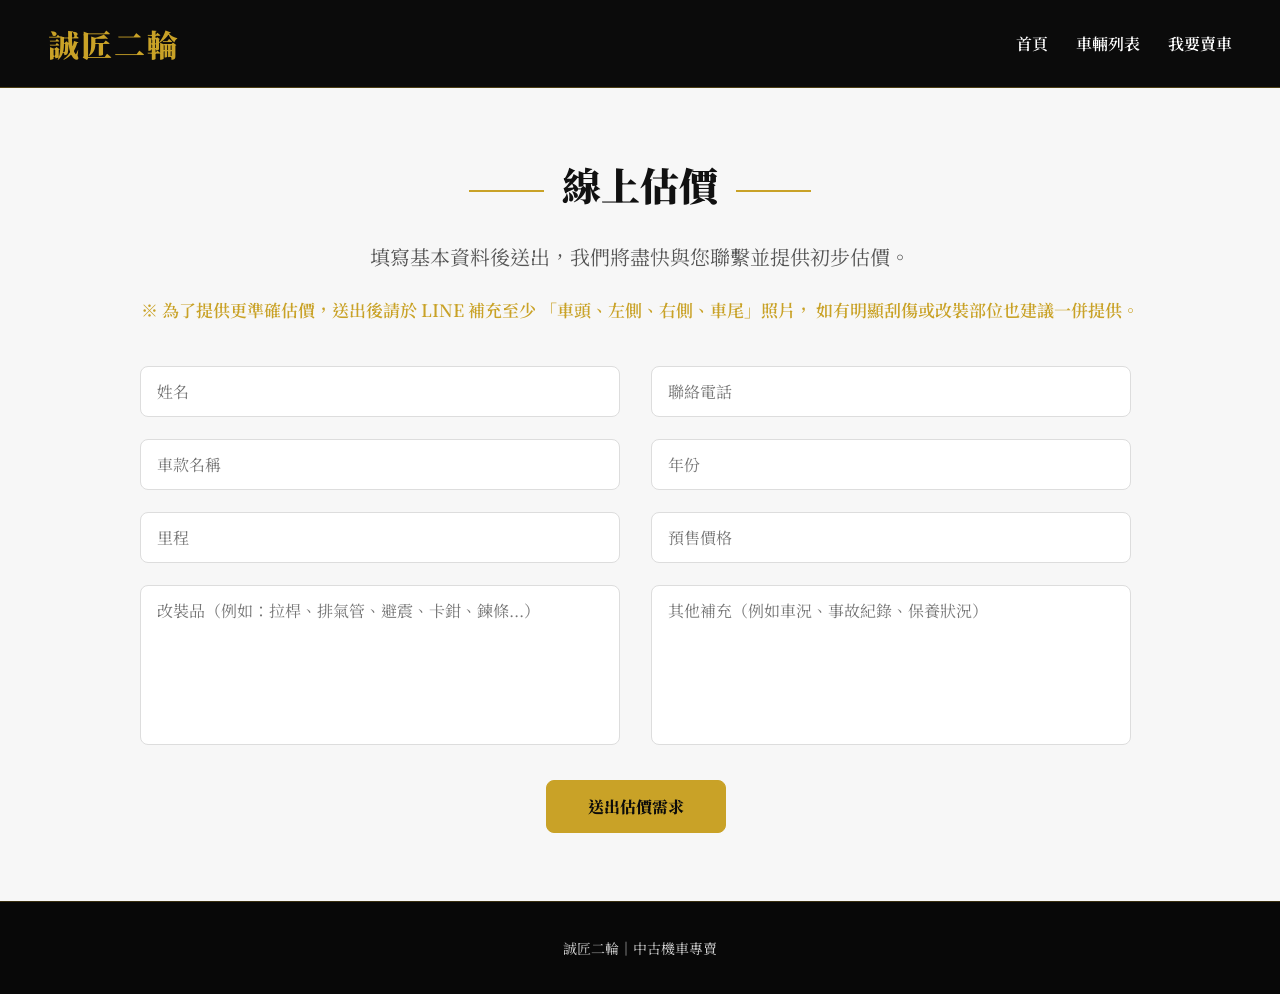
<file: sell.html>
<!DOCTYPE html>
<html lang="zh-Hant">
<head>
  <meta charset="UTF-8">
  <meta name="viewport" content="width=device-width, initial-scale=1.0">
  <title>我要賣車｜誠匠二輪</title>
  <link rel="stylesheet" href="style.css">
</head>

<body>

<header class="navbar">
  <div class="logo">誠匠二輪</div>
  <nav>
    <a href="index.html">首頁</a>
    <a href="inventory.html">車輛列表</a>
    <a href="sell.html">我要賣車</a>
    <a href="admin.html" id="adminBtn" style="display:none;">後台</a>
  </nav>
</header>

<section class="section">
  <h2>線上估價</h2>

  <div style="
    max-width:1000px;
    margin:auto;
    text-align:center;
  ">

    <p style="
      font-size:20px;
      line-height:2;
      margin-bottom:18px;
      color:#555;
    ">
      填寫基本資料後送出，我們將盡快與您聯繫並提供初步估價。
    </p>

    <p style="
      font-size:17px;
      line-height:1.8;
      color:#c9a227;
      font-weight:600;
      margin-bottom:40px;
    ">
      ※ 為了提供更準確估價，送出後請於 LINE 補充至少
      「車頭、左側、右側、車尾」照片，
      如有明顯刮傷或改裝部位也建議一併提供。
    </p>

    <div style="
      display:grid;
      grid-template-columns:1fr 1fr;
      gap:22px;
      align-items:start;
    ">

      <input id="name" class="search-box" placeholder="姓名">
      <input id="phone" class="search-box" placeholder="聯絡電話">

      <input id="bike" class="search-box" placeholder="車款名稱">
      <input id="year" class="search-box" placeholder="年份">

      <input id="km" class="search-box" placeholder="里程">
      <input id="price" class="search-box" placeholder="預售價格">

      <textarea
  id="mods"
  class="search-box"
  placeholder="改裝品（例如：拉桿、排氣管、避震、卡鉗、鍊條...）"
  style="
    min-height:160px;
    resize:none;
  "
></textarea>

      <textarea
        id="note"
        class="search-box"
        placeholder="其他補充（例如車況、事故紀錄、保養狀況）"
        style="
          min-height:160px;
          resize:none;
        "
      ></textarea>

    </div>

    <button id="sendBtn" class="btn" style="
      margin-top:35px;
      min-width:180px;
    ">
      送出估價需求
    </button>

  </div>
</section>

<footer class="footer">
  <p>誠匠二輪｜中古機車專賣</p>
</footer>

<script>
if (localStorage.getItem("isAdmin") === "true") {
  document.getElementById("adminBtn").style.display = "inline-block";
}

document.getElementById("sendBtn").addEventListener("click", () => {
  const name = document.getElementById("name").value;
  const phone = document.getElementById("phone").value;
  const bike = document.getElementById("bike").value;
  const year = document.getElementById("year").value;
  const km = document.getElementById("km").value;
  const price = document.getElementById("price").value;
  const mods = document.getElementById("mods").value;
  const note = document.getElementById("note").value;

  const text = encodeURIComponent(
`您好，我想估價賣車：

姓名：${name}
聯絡電話：${phone}
車款：${bike}
年份：${year}
里程：${km}
預售價格：${price}
改裝品：${mods}
備註：${note}

請再補充：
車頭 / 左側 / 右側 / 車尾 照片，
以利更精準估價，謝謝。`
  );

  const lineLink = `https://line.me/R/ti/p/~cj.motor?text=${text}`;
  window.open(lineLink, "_blank");
});
</script>

</body>
</html>
</file>
<file: style.css>
@import url('https://fonts.googleapis.com/css2?family=Noto+Serif+TC:wght@400;500;600;700;800;900&display=swap');

:root {
  --black: #080808;
  --black-soft: #111111;
  --gold: #c9a227;
  --gold-light: #e6cc78;
  --white: #ffffff;
  --bg: #f7f7f7;
  --text: #111111;
  --gray: #666666;
  --line: rgba(201, 162, 39, 0.35);
}

* {
  box-sizing: border-box;
}

html {
  scroll-behavior: smooth;
}

body {
  margin: 0;
  overflow-x: hidden;
  color: var(--text);
  background: var(--bg);
  font-family: "Noto Serif TC", "PingFang TC", "Microsoft JhengHei", serif;
}

img {
  max-width: 100%;
}

button,
input,
select,
textarea {
  font: inherit;
}

button,
a {
  -webkit-tap-highlight-color: transparent;
}

/* 導覽列 */

.navbar {
  position: sticky;
  top: 0;
  z-index: 1000;
  display: flex;
  align-items: center;
  justify-content: space-between;
  gap: 24px;
  padding: 21px 48px;
  background: rgba(7, 7, 7, 0.98);
  border-bottom: 1px solid var(--line);
}

.logo {
  color: var(--gold);
  font-size: 31px;
  font-weight: 900;
  letter-spacing: 2px;
  text-decoration: none;
  white-space: nowrap;
}

.navbar nav {
  display: flex;
  align-items: center;
  gap: 28px;
}

.navbar nav > a,
.about-trigger {
  padding: 0;
  color: white;
  font-size: 16px;
  font-weight: 600;
  white-space: nowrap;
  text-decoration: none;
  background: transparent;
  border: 0;
  cursor: pointer;
}

.navbar nav > a:hover,
.about-trigger:hover {
  color: var(--gold);
}

.about-menu {
  position: relative;
}

.about-trigger span {
  display: inline-block;
  margin-left: 4px;
  transition: transform 0.2s ease;
}

.about-menu:hover .about-trigger span,
.about-menu:focus-within .about-trigger span,
.about-menu.is-open .about-trigger span {
  transform: rotate(180deg);
}

.about-dropdown {
  position: absolute;
  top: calc(100% + 18px);
  right: 0;
  z-index: 10;
  display: none;
  width: 240px;
  padding: 10px;
  background: #111111;
  border: 1px solid rgba(201, 162, 39, 0.4);
  border-radius: 10px;
  box-shadow: 0 18px 45px rgba(0, 0, 0, 0.35);
}

.about-menu:hover .about-dropdown,
.about-menu:focus-within .about-dropdown,
.about-menu.is-open .about-dropdown {
  display: block;
}

.about-dropdown a {
  display: block;
  padding: 12px 13px;
  color: white;
  font-size: 15px;
  line-height: 1.45;
  text-decoration: none;
  border-radius: 7px;
}

.about-dropdown a:hover {
  color: var(--gold-light);
  background: rgba(201, 162, 39, 0.14);
}

/* 首頁主視覺 */

.hero {
  min-height: 82vh;
  display: flex;
  align-items: center;
  justify-content: space-between;
  gap: 80px;
  padding: 78px 8%;
  color: white;
  background:
    radial-gradient(circle at 80% 42%, rgba(201, 162, 39, 0.16), transparent 30%),
    linear-gradient(135deg, #050505 0%, #121212 48%, #070707 100%);
}

.hero-left {
  flex: 0 0 45%;
}

.hero-right {
  flex: 0 0 47%;
}

.hero-right img {
  width: 100%;
  max-width: 560px;
  display: block;
  object-fit: cover;
  border-radius: 18px;
  box-shadow: 0 25px 60px rgba(0, 0, 0, 0.55);
}

.hero-label,
.section-kicker {
  margin: 0 0 10px;
  color: var(--gold);
  font-size: 14px;
  font-weight: 800;
  letter-spacing: 2.5px;
}

.hero h1 {
  margin: 10px 0 20px;
  font-size: 63px;
  font-weight: 900;
  line-height: 1.22;
}

.hero p:not(.hero-label) {
  color: #dddddd;
  font-size: 20px;
  line-height: 1.9;
}

/* 按鈕 */

.btn {
  display: inline-block;
  margin: 10px 8px 0 0;
  padding: 14px 28px;
  color: #0b0b0b;
  font-size: 16px;
  font-weight: 800;
  text-decoration: none;
  background: var(--gold);
  border: 1px solid var(--gold);
  border-radius: 8px;
  cursor: pointer;
  transition: 0.25s ease;
}

.btn:hover {
  background: var(--gold-light);
  transform: translateY(-2px);
}

.btn:disabled {
  opacity: 0.65;
  cursor: not-allowed;
  transform: none;
}

.btn-outline {
  color: var(--gold);
  background: transparent;
}

.btn-outline:hover {
  color: #111111;
  background: var(--gold);
}

/* 通用區塊 */

.section {
  padding: 68px 50px;
  text-align: center;
}

.section.dark {
  color: white;
  background: var(--black);
}

.section h2 {
  margin: 0 0 25px;
  font-size: 39px;
  font-weight: 900;
}

.section h2::before,
.section h2::after {
  width: 75px;
  height: 2px;
  display: inline-block;
  margin: 0 18px;
  vertical-align: middle;
  content: "";
  background: var(--gold);
}

/* 關於我們 */

.about-section {
  max-width: 1050px;
  margin: auto;
}

.about-copy {
  width: min(520px, calc(100% - 48px));
  margin: 0 auto;
  padding: 0;
  text-align: left;
}

.about-highlight {
  width: 100%;
  margin: 0 0 18px;
  padding: 0;
  color: var(--gold);
  font-size: 21px;
  font-weight: 800;
  line-height: 1.8;
  text-align: left;
}

.about-line {
  display: block;
  width: 100%;
  margin: 0;
  padding: 0;
  text-align: left;
}

.about-text {
  width: 100%;
  margin: 0;
  padding: 0;
  color: #444444;
  font-size: 18px;
  line-height: 2;
  text-align: left;
}

/* 通用網格 */

.grid {
  display: grid;
  grid-template-columns: repeat(auto-fit, minmax(250px, 285px));
  justify-content: center;
  gap: 26px;
  margin-top: 30px;
}

/* 為什麼選擇誠匠 */

.feature-grid {
  width: 100%;
  max-width: 1320px;
  grid-template-columns: repeat(4, minmax(0, 1fr));
  gap: 30px;
  margin-right: auto;
  margin-left: auto;
}

.feature-card {
  min-height: 220px;
  padding: 30px 24px;
  border: 1px solid rgba(201, 162, 39, 0.32);
  border-radius: 14px;
  background: rgba(255, 255, 255, 0.035);
}

.feature-icon {
  margin-bottom: 12px;
  color: var(--gold);
  font-size: 35px;
}

.feature-card h3 {
  margin: 0 0 10px;
  font-size: 22px;
}

.feature-card p {
  margin: 0;
  color: #d2d2d2;
  font-size: 16px;
  line-height: 1.8;
}

/* 交易流程 */

.process-section {
  padding-top: 42px;
  padding-bottom: 42px;
  background: white;
}

.process-wrap {
  width: 100%;
  display: flex;
  align-items: center;
  justify-content: center;
}

.process-img {
  width: 100%;
  max-width: 1200px;
  height: auto;
  display: block;
  border-radius: 18px;
  box-shadow: 0 12px 30px rgba(0, 0, 0, 0.08);
}

/* 一般卡片 */

.card {
  overflow: hidden;
  color: var(--text);
  text-decoration: none;
  background: white;
  border-radius: 14px;
  box-shadow: 0 8px 28px rgba(0, 0, 0, 0.08);
  transition: 0.25s ease;
}

.card:hover {
  transform: translateY(-6px);
  box-shadow: 0 17px 38px rgba(0, 0, 0, 0.16);
}

.card img,
.card-image-placeholder {
  width: 100%;
  height: 220px;
  display: block;
  object-fit: cover;
  background: #eeeeee;
}

.card-image-placeholder {
  display: grid;
  place-items: center;
  color: #888888;
  font-size: 15px;
}

.card h3 {
  margin: 0;
  padding: 15px 18px 7px;
  font-size: 21px;
  font-weight: 900;
}

.card p {
  margin: 5px 0;
  padding: 0 18px;
  color: #5d5d5d;
  font-size: 15px;
  line-height: 1.55;
}

.card p:last-child {
  padding-bottom: 17px;
  color: var(--gold);
  font-size: 21px;
  font-weight: 900;
}

/* 精選車輛 */

.featured-section {
  overflow: hidden;
}

.featured-grid {
  display: grid;
  grid-template-columns: repeat(auto-fit, minmax(235px, 285px));
  justify-content: center;
  gap: 24px;
  margin-top: 30px;
}

.featured-grid .featured-card {
  border-radius: 18px;
}

.featured-grid .featured-card img,
.featured-grid .featured-card .card-image-placeholder {
  height: auto;
  aspect-ratio: 4 / 3;
  object-fit: cover;
}

.featured-action {
  margin-top: 30px;
}

.loading-text,
.marquee-note {
  grid-column: 1 / -1;
  margin: 0;
  color: #666666;
  font-size: 16px;
  line-height: 1.7;
}

.featured-marquee {
  margin-top: 30px;
}

.marquee-viewport {
  width: 100%;
  overflow: hidden;
  padding: 8px 0 18px;
  cursor: grab;
}

.marquee-viewport:active {
  cursor: grabbing;
}

.marquee-track {
  display: flex;
  width: max-content;
  animation: featured-marquee var(--marquee-duration, 35s) linear infinite;
}

.marquee-track.is-paused,
.marquee-viewport:hover .marquee-track {
  animation-play-state: paused;
}

.marquee-group {
  display: flex;
  gap: 24px;
  padding-right: 24px;
}

.marquee-group .featured-card {
  flex: 0 0 270px;
  border-radius: 18px;
}

.marquee-group .featured-card img,
.marquee-group .featured-card .card-image-placeholder {
  height: 205px;
  object-fit: cover;
}

.marquee-note {
  margin-top: 4px;
  text-align: center;
}

@keyframes featured-marquee {
  from {
    transform: translateX(0);
  }

  to {
    transform: translateX(-50%);
  }
}

/* 車輛列表 */

.inventory-section {
  min-height: 65vh;
}

.inventory-toolbar {
  max-width: 860px;
  display: flex;
  align-items: center;
  justify-content: center;
  gap: 12px;
  margin: 12px auto 0;
}

.search-box,
.sort-select {
  min-height: 50px;
  padding: 13px 16px;
  color: var(--text);
  font-size: 16px;
  background: white;
  border: 1px solid #dddddd;
  border-radius: 8px;
  outline: none;
}

.search-box {
  width: min(100%, 480px);
}

.sort-select {
  min-width: 190px;
  cursor: pointer;
}

.search-box:focus,
.sort-select:focus {
  border-color: var(--gold);
  box-shadow: 0 0 0 3px rgba(201, 162, 39, 0.14);
}

.bike-count {
  margin: 20px 0 -7px;
  color: #777777;
  font-size: 15px;
}

#bikeList {
  display: grid;
  grid-template-columns: repeat(auto-fit, minmax(235px, 285px));
  justify-content: center;
  gap: 24px;
  margin-top: 30px;
}

#bikeList .card {
  border-radius: 18px;
}

#bikeList .card img,
#bikeList .card .card-image-placeholder {
  height: auto;
  aspect-ratio: 4 / 3;
  object-fit: cover;
}

#bikeList .card h3 {
  margin: 0;
  padding: 14px 16px 6px;
  font-size: 19px;
  line-height: 1.35;
}

#bikeList .card p {
  margin: 4px 0;
  padding: 0 16px;
  color: #666666;
  font-size: 14px;
  line-height: 1.55;
}

#bikeList .card p:last-child {
  padding-bottom: 15px;
  color: var(--gold);
  font-size: 20px;
  font-weight: 900;
}

/* 門市資訊 */

.contact-section {
  background: #eeeeee;
}

.contact-grid {
  max-width: 1160px;
  display: grid;
  grid-template-columns: repeat(2, minmax(260px, 1fr));
  gap: 18px;
  margin: 30px auto 0;
  text-align: left;
}

.contact-card {
  min-height: 145px;
  display: flex;
  flex-direction: column;
  justify-content: center;
  padding: 24px 26px;
  color: #111111;
  text-decoration: none;
  background: white;
  border-left: 4px solid var(--gold);
  border-radius: 10px;
  box-shadow: 0 7px 22px rgba(0, 0, 0, 0.06);
}

a.contact-card:hover {
  transform: translateY(-3px);
  box-shadow: 0 12px 26px rgba(0, 0, 0, 0.12);
}

.contact-card span {
  margin-bottom: 7px;
  color: var(--gold);
  font-size: 14px;
  font-weight: 900;
  letter-spacing: 1px;
}

.contact-card strong {
  font-size: 18px;
  line-height: 1.65;
}

.contact-card small {
  margin-top: 7px;
  color: #777777;
  font-size: 14px;
}

/* 頁尾 */

.footer {
  padding: 30px 20px;
  color: white;
  text-align: center;
  background: var(--black);
  border-top: 1px solid rgba(201, 162, 39, 0.25);
}

.footer p {
  margin: 6px 0;
  color: #d3d3d3;
  font-size: 14px;
}

/* 後台 */

.admin-body {
  min-height: 100vh;
  background: #f2f2f2;
}

.admin-shell {
  width: min(1180px, calc(100% - 48px));
  margin: 0 auto;
  padding: 56px 0 80px;
}

.admin-login {
  width: min(460px, 100%);
  margin: 30px auto;
  padding: 38px;
  text-align: center;
  background: white;
  border-radius: 18px;
  box-shadow: 0 12px 32px rgba(0, 0, 0, 0.1);
}

.admin-login h1,
.admin-heading h1 {
  margin: 0 0 12px;
  font-size: 34px;
}

.admin-login p:not(.section-kicker):not(.form-message) {
  margin: 0 0 24px;
  color: #666666;
  line-height: 1.8;
}

.admin-heading {
  display: flex;
  align-items: flex-start;
  justify-content: space-between;
  gap: 20px;
  margin-bottom: 26px;
}

.admin-heading p:not(.section-kicker) {
  max-width: 760px;
  margin: 0;
  color: #666666;
  line-height: 1.8;
}

.admin-heading .btn {
  flex: 0 0 auto;
  margin: 0;
}

.admin-card {
  margin-bottom: 24px;
  padding: 30px;
  background: white;
  border-radius: 16px;
  box-shadow: 0 8px 25px rgba(0, 0, 0, 0.07);
}

.admin-card-heading {
  display: flex;
  align-items: flex-start;
  justify-content: space-between;
  gap: 18px;
  margin-bottom: 24px;
}

.admin-card-heading h2 {
  margin: 0;
  font-size: 27px;
}

.admin-input-wrap {
  display: flex;
  flex-direction: column;
  gap: 7px;
  color: #333333;
  font-size: 15px;
  font-weight: 800;
}

.admin-input-wrap input {
  width: 100%;
  min-height: 47px;
  padding: 11px 13px;
  color: #111111;
  font-size: 16px;
  font-weight: 400;
  background: #ffffff;
  border: 1px solid #d7d7d7;
  border-radius: 8px;
  outline: none;
}

.admin-input-wrap input:focus {
  border-color: var(--gold);
  box-shadow: 0 0 0 3px rgba(201, 162, 39, 0.14);
}

.admin-input-wrap small {
  color: #777777;
  font-size: 13px;
  font-weight: 400;
  line-height: 1.65;
}

.admin-form-grid {
  display: grid;
  grid-template-columns: repeat(3, minmax(0, 1fr));
  gap: 18px;
}

.admin-input-wide {
  grid-column: 1 / -1;
}

.featured-checkbox {
  grid-column: 1 / -1;
  display: flex;
  align-items: flex-start;
  gap: 12px;
  padding: 16px;
  background: #faf7eb;
  border: 1px solid rgba(201, 162, 39, 0.35);
  border-radius: 10px;
  cursor: pointer;
}

.featured-checkbox input {
  width: 20px;
  height: 20px;
  flex: 0 0 auto;
  margin-top: 2px;
  accent-color: var(--gold);
}

.featured-checkbox span {
  display: flex;
  flex-direction: column;
  gap: 3px;
}

.featured-checkbox strong {
  color: #332800;
  font-size: 16px;
}

.featured-checkbox small {
  color: #6d5a15;
  font-size: 13px;
  font-weight: 400;
  line-height: 1.65;
}

.admin-form-actions {
  display: flex;
  align-items: center;
  gap: 16px;
  margin-top: 24px;
}

.admin-form-actions .btn {
  margin: 0;
}

.form-message {
  margin: 0;
  color: #666666;
  font-size: 14px;
  line-height: 1.6;
}

.form-message.success {
  color: #19733b;
}

.form-message.error {
  color: #b42828;
}

.text-button {
  padding: 0;
  color: #806411;
  font-size: 15px;
  font-weight: 800;
  text-decoration: underline;
  background: transparent;
  border: 0;
  cursor: pointer;
}

.text-button:hover {
  color: var(--gold);
}

.text-button.danger {
  color: #b42828;
}

.current-images {
  margin-top: 24px;
}

.current-images > p {
  margin: 0 0 10px;
  color: #666666;
  font-size: 14px;
  font-weight: 800;
}

.current-image-grid {
  display: flex;
  flex-wrap: wrap;
  gap: 10px;
}

.current-image-grid img {
  width: 105px;
  height: 76px;
  object-fit: cover;
  border-radius: 8px;
}

.admin-bike-list,
.sell-request-list {
  display: grid;
  gap: 16px;
}

.admin-bike-item {
  display: grid;
  grid-template-columns: 180px minmax(0, 1fr);
  gap: 18px;
  padding: 15px;
  border: 1px solid #e3e3e3;
  border-radius: 12px;
}

.admin-bike-image img,
.admin-bike-placeholder {
  width: 100%;
  height: 128px;
  display: block;
  object-fit: cover;
  background: #eeeeee;
  border-radius: 9px;
}

.admin-bike-placeholder {
  display: grid;
  place-items: center;
  color: #888888;
  font-size: 14px;
}

.admin-bike-content {
  min-width: 0;
}

.admin-bike-title-row {
  display: flex;
  align-items: flex-start;
  justify-content: space-between;
  gap: 16px;
}

.admin-bike-content h3 {
  margin: 4px 0 7px;
  font-size: 22px;
}

.admin-bike-content > p {
  margin: 5px 0;
  color: #666666;
  line-height: 1.65;
}

.admin-badge {
  display: inline-block;
  margin: 0;
  padding: 3px 8px;
  color: #747474;
  font-size: 12px;
  font-weight: 800;
  background: #efefef;
  border-radius: 999px;
}

.admin-badge.is-featured {
  color: #6c5200;
  background: #f5e2a2;
}

.mini-featured-toggle {
  display: flex;
  align-items: center;
  gap: 7px;
  color: #555555;
  font-size: 13px;
  white-space: nowrap;
  cursor: pointer;
}

.mini-featured-toggle input {
  width: 17px;
  height: 17px;
  accent-color: var(--gold);
}

.admin-bike-actions {
  display: flex;
  gap: 14px;
  margin-top: 13px;
}

.sell-request-item {
  padding: 20px;
  background: #fafafa;
  border-left: 4px solid var(--gold);
  border-radius: 9px;
}

.sell-request-head {
  display: flex;
  align-items: baseline;
  justify-content: space-between;
  gap: 16px;
  margin-bottom: 10px;
}

.sell-request-head h3 {
  margin: 0;
  font-size: 20px;
}

.sell-request-head span {
  color: #888888;
  font-size: 13px;
}

.sell-request-item p {
  margin: 6px 0;
  color: #555555;
  line-height: 1.7;
}

.sell-request-item strong {
  color: #222222;
}

.sell-request-message {
  margin-top: 12px !important;
  padding-top: 12px;
  border-top: 1px solid #dddddd;
}

/* 平板 */

@media (max-width: 1100px) {
  .navbar {
    padding: 18px 28px;
  }

  .navbar nav {
    gap: 18px;
  }

  .hero {
    gap: 45px;
    padding: 65px 7%;
  }

  .hero h1 {
    font-size: 50px;
  }

  .feature-grid {
    max-width: 760px;
    grid-template-columns: repeat(2, minmax(240px, 1fr));
  }

  .admin-form-grid {
    grid-template-columns: repeat(2, minmax(0, 1fr));
  }
}

/* 手機 */

@media (max-width: 700px) {
  .navbar {
    align-items: flex-start;
    flex-direction: column;
    gap: 14px;
    padding: 16px 20px;
  }

  .logo {
    font-size: 27px;
  }

  .navbar nav {
    width: 100%;
    flex-wrap: wrap;
    gap: 12px 16px;
  }

  .navbar nav > a,
  .about-trigger {
    font-size: 14px;
  }

  .about-dropdown {
    top: calc(100% + 12px);
    right: auto;
    left: 0;
    width: min(260px, 82vw);
  }

  .hero {
    min-height: auto;
    gap: 34px;
    padding: 55px 24px 48px;
    flex-direction: column;
    text-align: center;
  }

  .hero-left,
  .hero-right {
    flex: auto;
    width: 100%;
  }

  .hero h1 {
    font-size: 42px;
    line-height: 1.28;
  }

  .hero p:not(.hero-label) {
    font-size: 16px;
    line-height: 1.85;
  }

  .hero-right img {
    width: 100%;
    height: 230px;
    max-width: 100%;
    object-fit: cover;
    border-radius: 14px;
  }

  .btn {
    padding: 13px 20px;
    font-size: 15px;
  }

  .section {
    padding: 52px 20px;
  }

  .section h2 {
    font-size: 30px;
    line-height: 1.4;
  }

  .section h2::before,
  .section h2::after {
    width: 30px;
    margin: 0 8px;
  }

  .section-kicker {
    font-size: 12px;
    letter-spacing: 2px;
  }

  /* 手機版關於我們 */

  .about-section {
    padding: 44px 20px 48px;
  }

  .about-copy {
    width: 100%;
    max-width: 370px;
    margin: 0 auto;
    text-align: center;
  }

  .about-highlight {
    margin-bottom: 22px;
    font-size: clamp(14px, 4vw, 16px);
    line-height: 1.9;
    text-align: center;
  }

  .about-line {
    text-align: center;
    white-space: nowrap;
    letter-spacing: -0.03em;
  }

  .about-text {
    color: #555555;
    font-size: 15px;
    line-height: 1.95;
    text-align: center;
  }

  .feature-grid {
    max-width: 420px;
    grid-template-columns: 1fr;
    gap: 16px;
    margin-top: 24px;
  }

  .feature-card {
    min-height: auto;
    padding: 24px 20px;
  }

  .feature-card h3 {
    font-size: 21px;
  }

  .feature-card p {
    font-size: 15px;
  }

  /* 精選車輛手機版 */

  .featured-grid {
    grid-template-columns: repeat(2, minmax(0, 1fr));
    gap: 12px;
    margin-top: 22px;
  }

  .featured-grid .featured-card {
    width: 100%;
    margin: 0;
    border-radius: 14px;
  }

  .featured-grid .featured-card img,
  .featured-grid .featured-card .card-image-placeholder {
    height: auto;
    aspect-ratio: 4 / 3;
  }

  .featured-grid .featured-card h3 {
    padding: 11px 10px 5px;
    font-size: 15px;
    line-height: 1.3;
  }

  .featured-grid .featured-card p {
    margin: 3px 0;
    padding: 0 10px;
    font-size: 12px;
    line-height: 1.45;
  }

  .featured-grid .featured-card p:last-child {
    padding-bottom: 12px;
    color: var(--gold);
    font-size: 17px;
  }

  .marquee-viewport {
    margin-right: -20px;
    margin-left: -20px;
    padding: 8px 20px 18px;
  }

  .marquee-group {
    gap: 14px;
    padding-right: 14px;
  }

  .marquee-group .featured-card {
    flex-basis: 220px;
    border-radius: 14px;
  }

  .marquee-group .featured-card img,
  .marquee-group .featured-card .card-image-placeholder {
    height: 165px;
  }

  .marquee-group .featured-card h3 {
    padding: 11px 11px 5px;
    font-size: 16px;
  }

  .marquee-group .featured-card p {
    margin: 3px 0;
    padding: 0 11px;
    font-size: 13px;
  }

  .marquee-group .featured-card p:last-child {
    padding-bottom: 13px;
    font-size: 18px;
  }

  .marquee-note {
    padding: 0 12px;
    font-size: 13px;
  }

  /* 車輛列表手機版兩欄 */

  .inventory-toolbar {
    align-items: stretch;
    flex-direction: column;
    gap: 10px;
  }

  .search-box,
  .sort-select {
    width: 100%;
    min-height: 48px;
    font-size: 15px;
  }

  #bikeList {
    grid-template-columns: repeat(2, minmax(0, 1fr));
    gap: 12px;
    margin-top: 22px;
  }

  #bikeList .card {
    width: 100%;
    margin: 0;
    border-radius: 14px;
  }

  #bikeList .card img,
  #bikeList .card .card-image-placeholder {
    height: auto;
    aspect-ratio: 4 / 3;
  }

  #bikeList .card h3 {
    padding: 11px 10px 5px;
    font-size: 15px;
    line-height: 1.3;
  }

  #bikeList .card p {
    margin: 3px 0;
    padding: 0 10px;
    font-size: 12px;
    line-height: 1.45;
  }

  #bikeList .card p:last-child {
    padding-bottom: 12px;
    color: var(--gold);
    font-size: 17px;
  }

  .contact-grid {
    grid-template-columns: 1fr;
    gap: 14px;
    margin-top: 24px;
  }

  .contact-card {
    min-height: 120px;
    padding: 21px 20px;
  }

  .contact-card strong {
    font-size: 16px;
  }

  .footer {
    padding: 24px 18px;
  }

  .process-section {
    padding: 24px 0;
    overflow: hidden;
  }

  .process-wrap {
    justify-content: flex-start;
    overflow-x: auto;
    padding: 0 16px 12px;
    -webkit-overflow-scrolling: touch;
  }

  .process-img {
    width: 680px;
    max-width: none;
    border-radius: 10px;
  }

  /* 後台手機版 */

  .admin-shell {
    width: min(100% - 32px, 680px);
    padding: 34px 0 56px;
  }

  .admin-login {
    padding: 28px 22px;
  }

  .admin-login h1,
  .admin-heading h1 {
    font-size: 28px;
  }

  .admin-heading {
    align-items: stretch;
    flex-direction: column;
    margin-bottom: 20px;
  }

  .admin-heading .btn {
    width: 100%;
  }

  .admin-card {
    padding: 22px 18px;
    border-radius: 13px;
  }

  .admin-card-heading {
    align-items: flex-start;
    margin-bottom: 20px;
  }

  .admin-card-heading h2 {
    font-size: 23px;
  }

  .admin-form-grid {
    grid-template-columns: 1fr;
    gap: 15px;
  }

  .admin-form-actions {
    align-items: stretch;
    flex-direction: column;
  }

  .admin-form-actions .btn {
    width: 100%;
  }

  .admin-bike-item {
    grid-template-columns: 1fr;
    gap: 13px;
  }

  .admin-bike-image img,
  .admin-bike-placeholder {
    height: 185px;
  }

  .admin-bike-title-row {
    align-items: flex-start;
    flex-direction: column;
    gap: 9px;
  }

  .sell-request-head {
    align-items: flex-start;
    flex-direction: column;
    gap: 5px;
  }
}

@media (max-width: 370px) {
  .section {
    padding-right: 16px;
    padding-left: 16px;
  }

  .about-section {
    padding-right: 16px;
    padding-left: 16px;
  }

  .about-highlight {
    font-size: 13px;
  }

  .featured-grid,
  #bikeList {
    grid-template-columns: 1fr;
  }

  .marquee-group .featured-card {
    flex-basis: 205px;
  }
}
</file>
